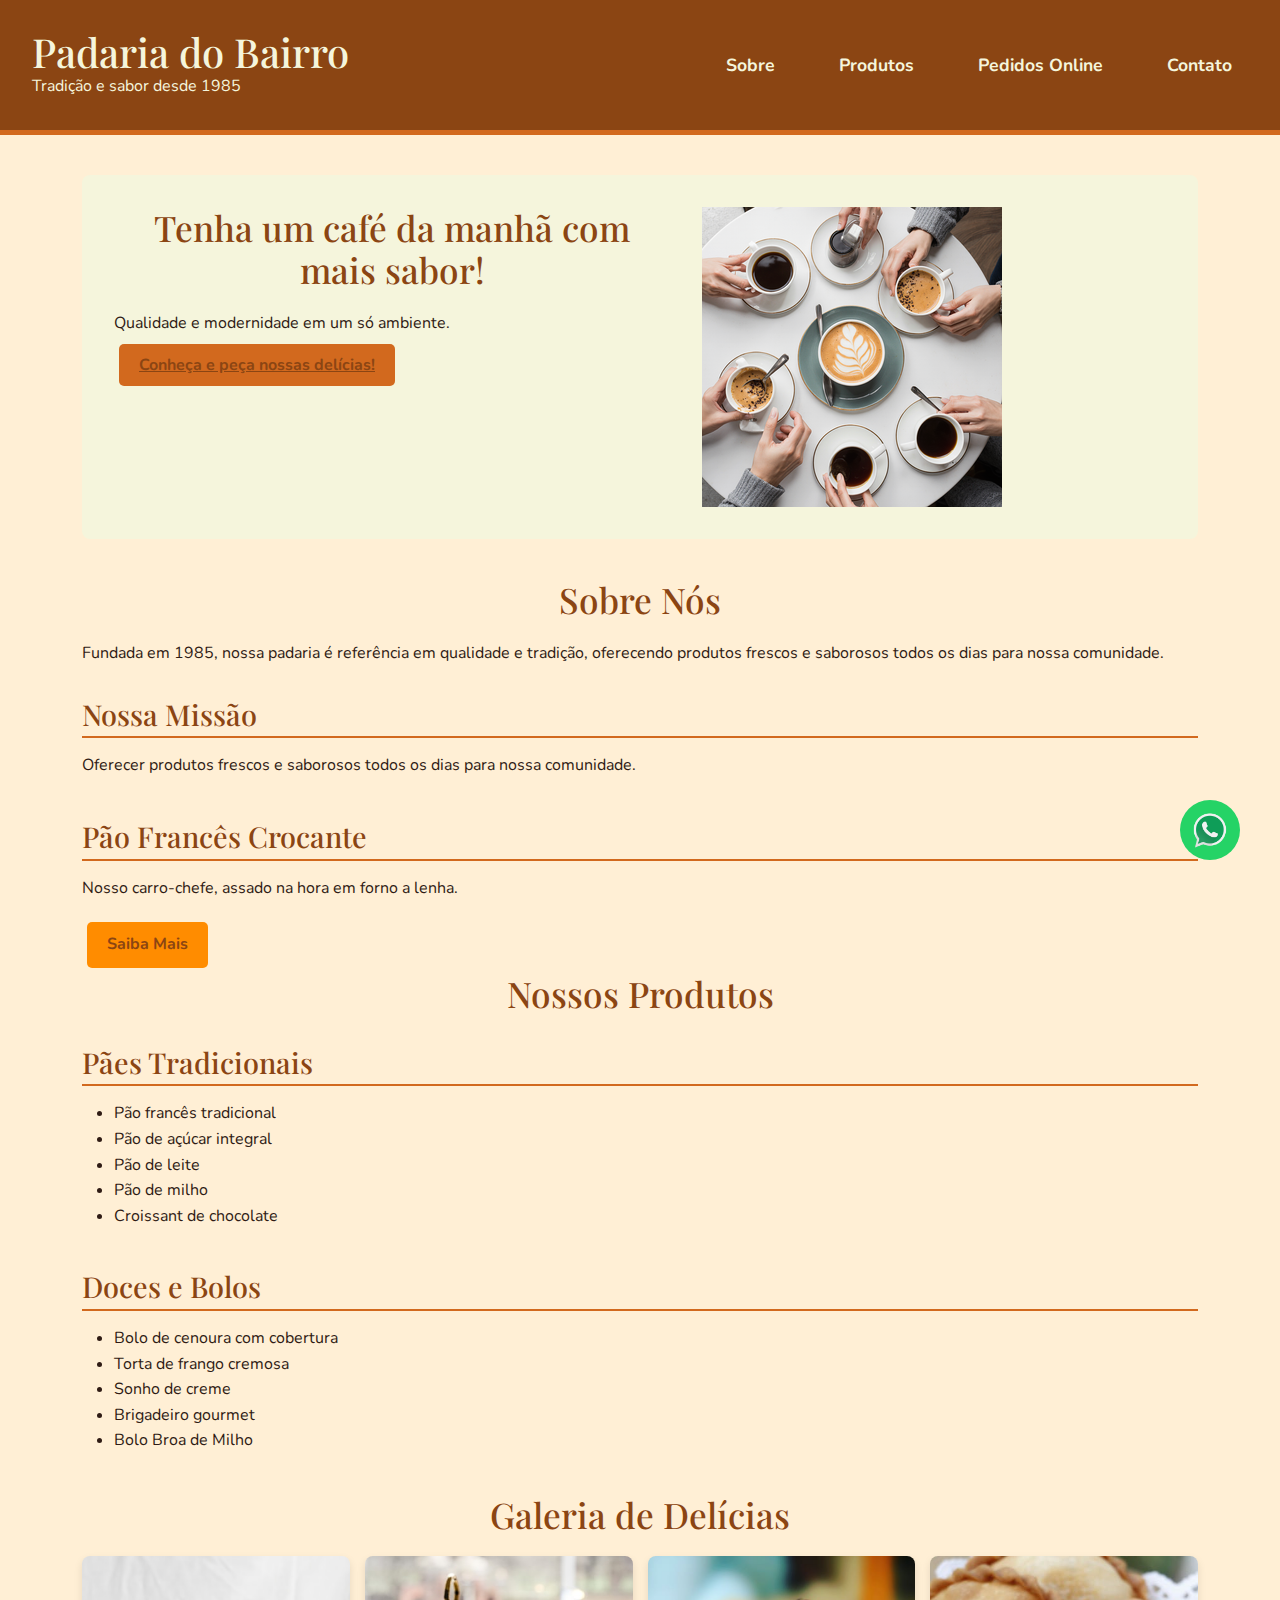
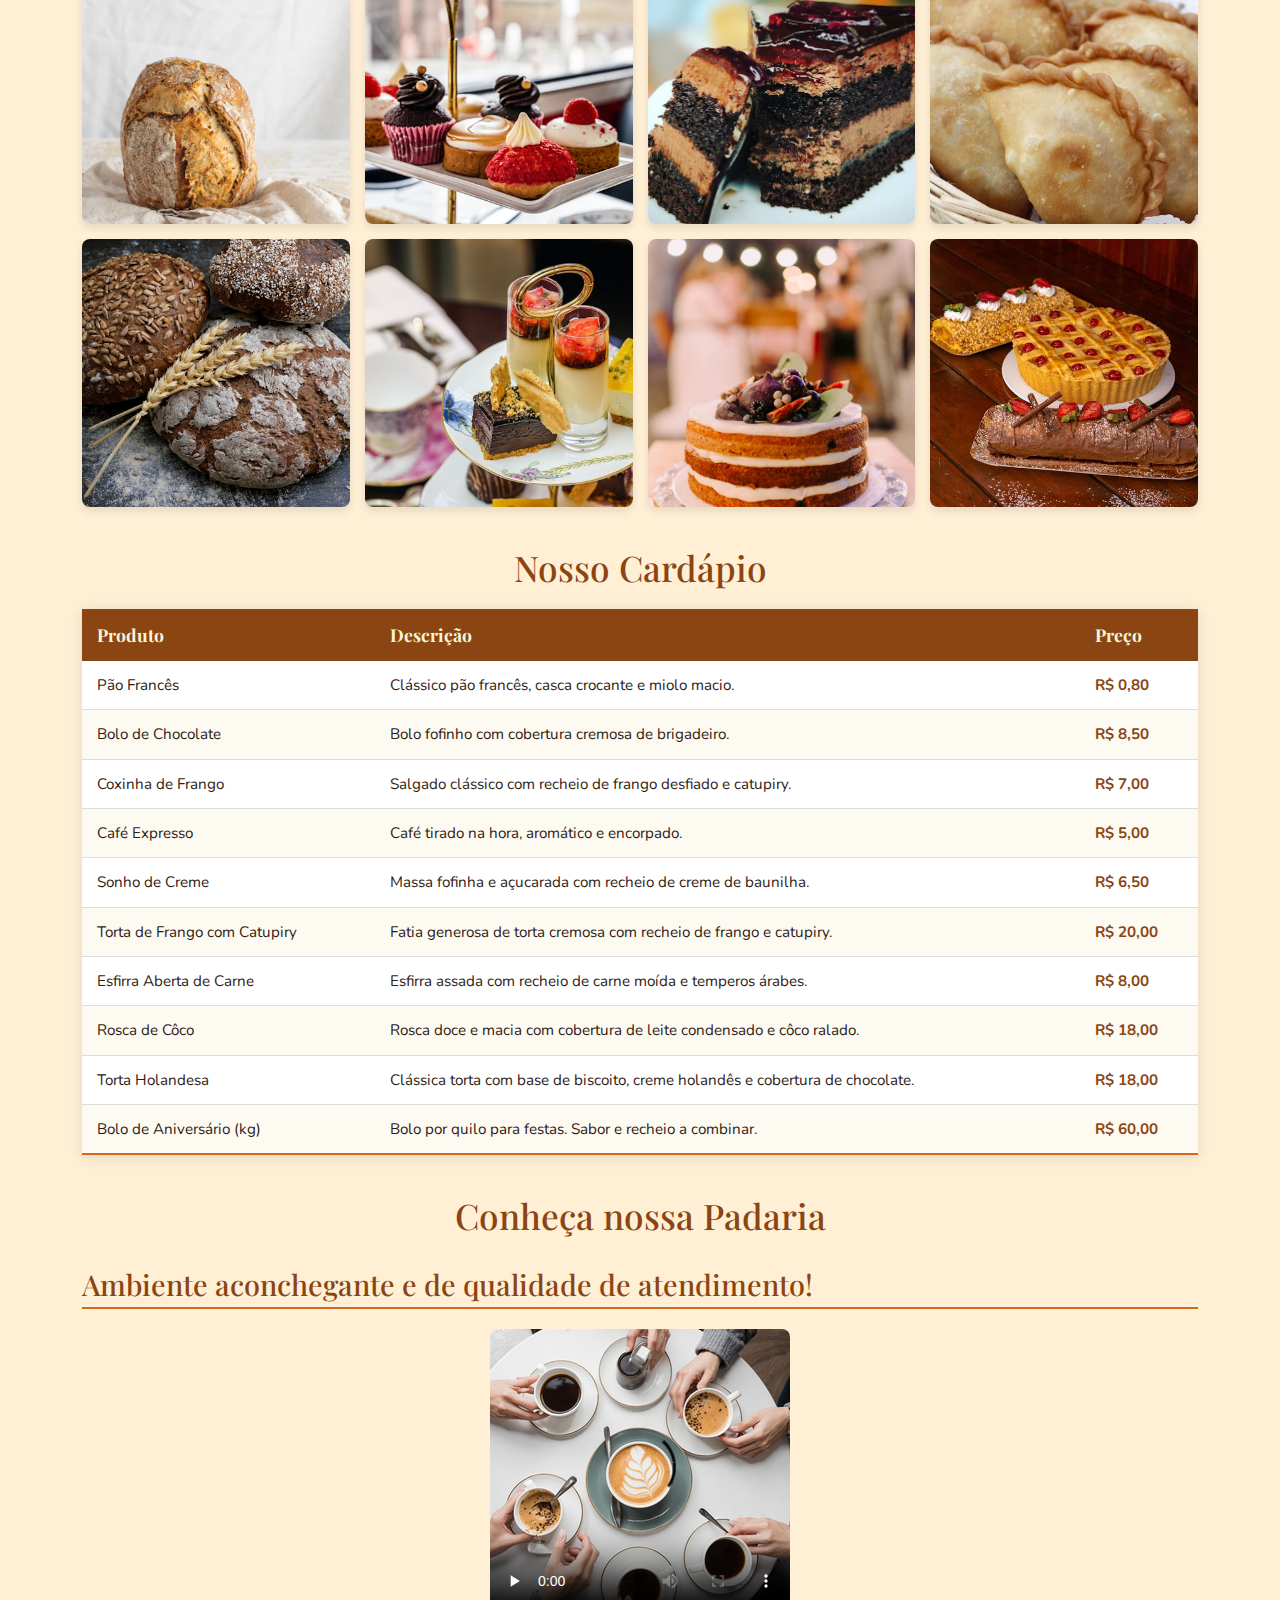
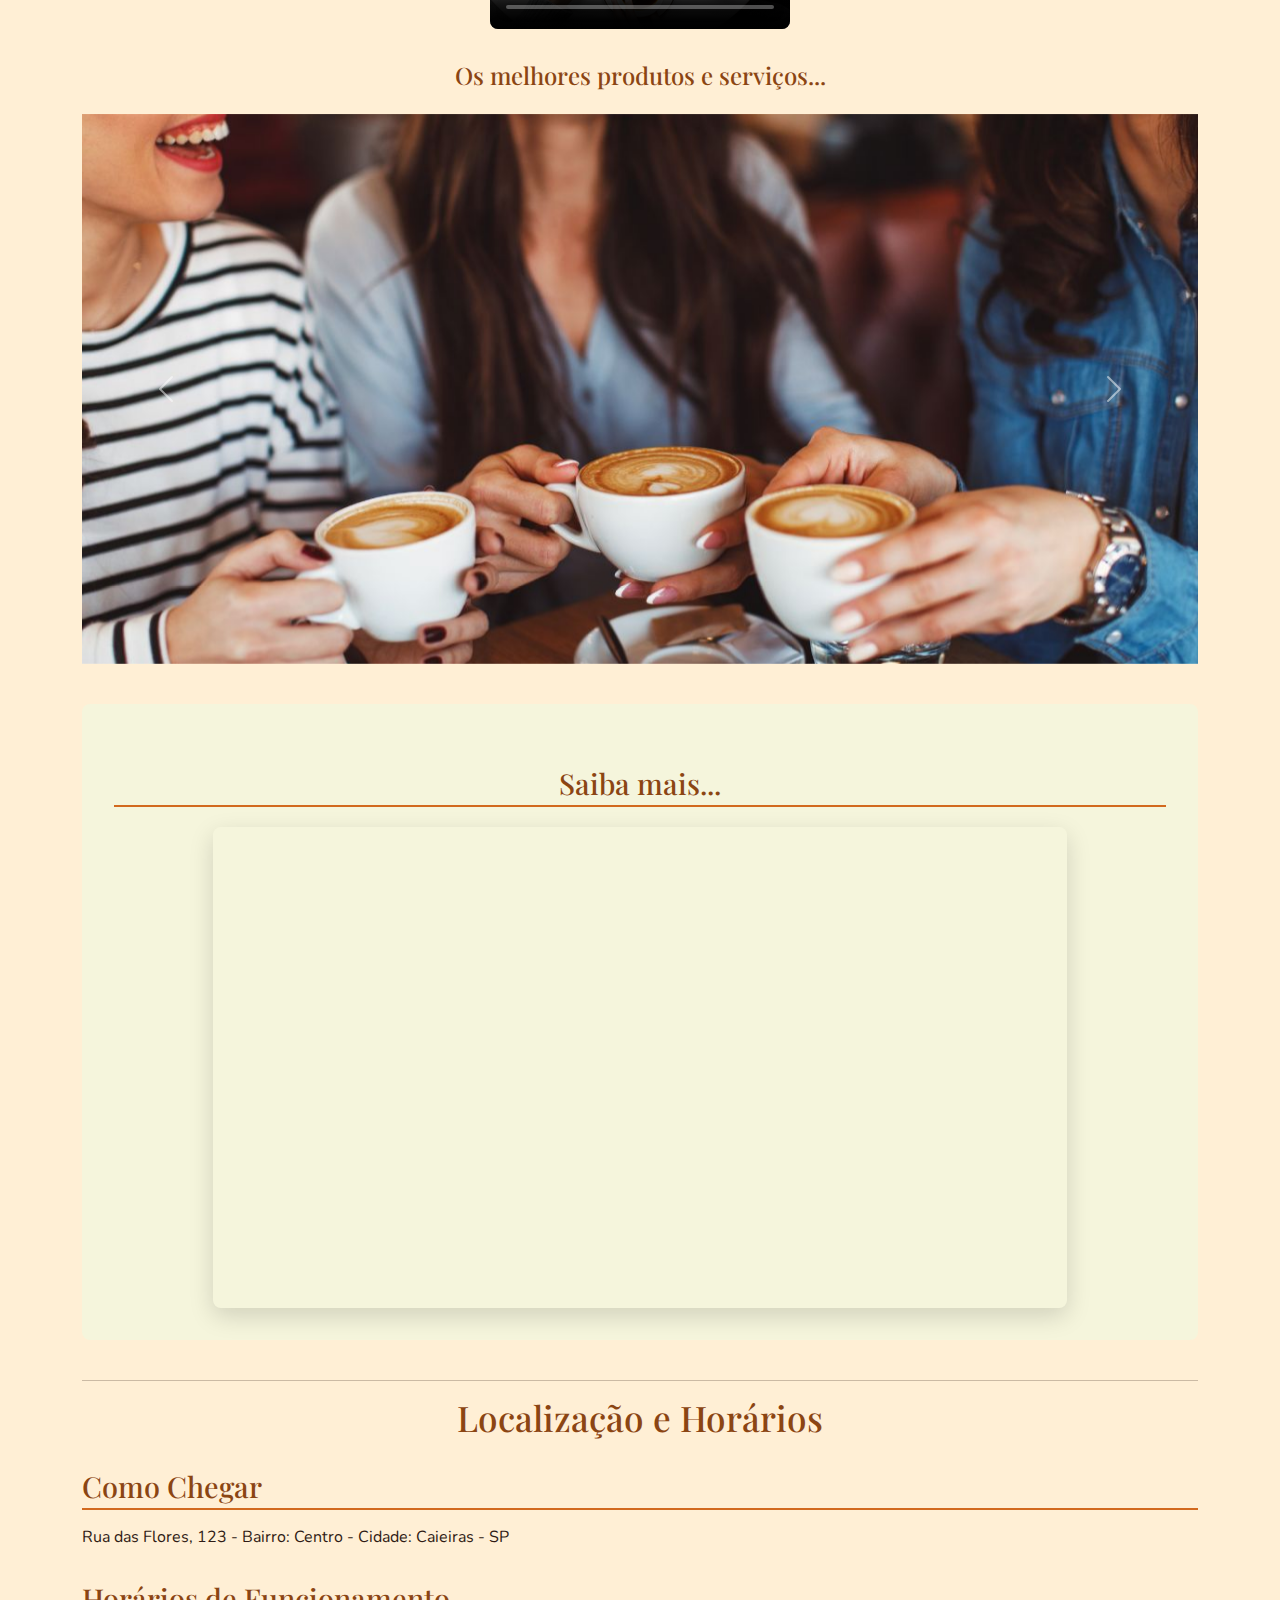
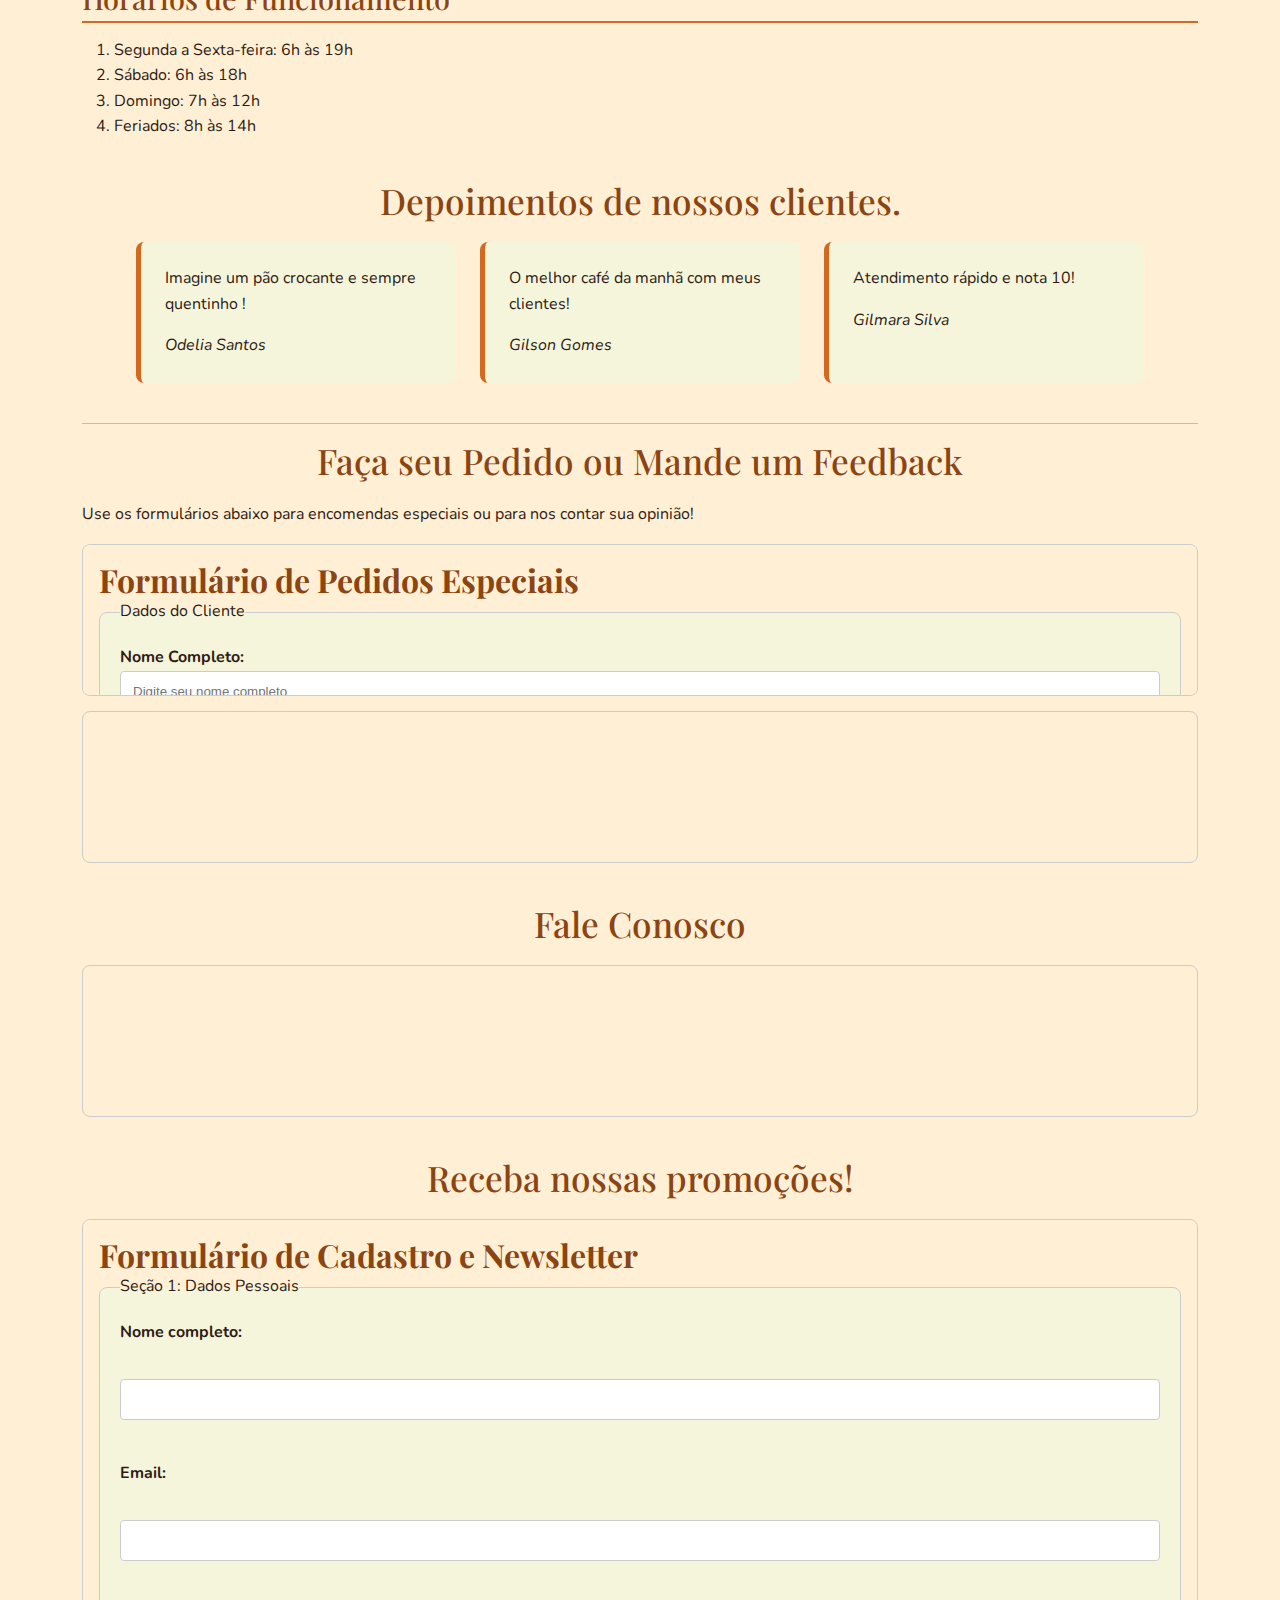
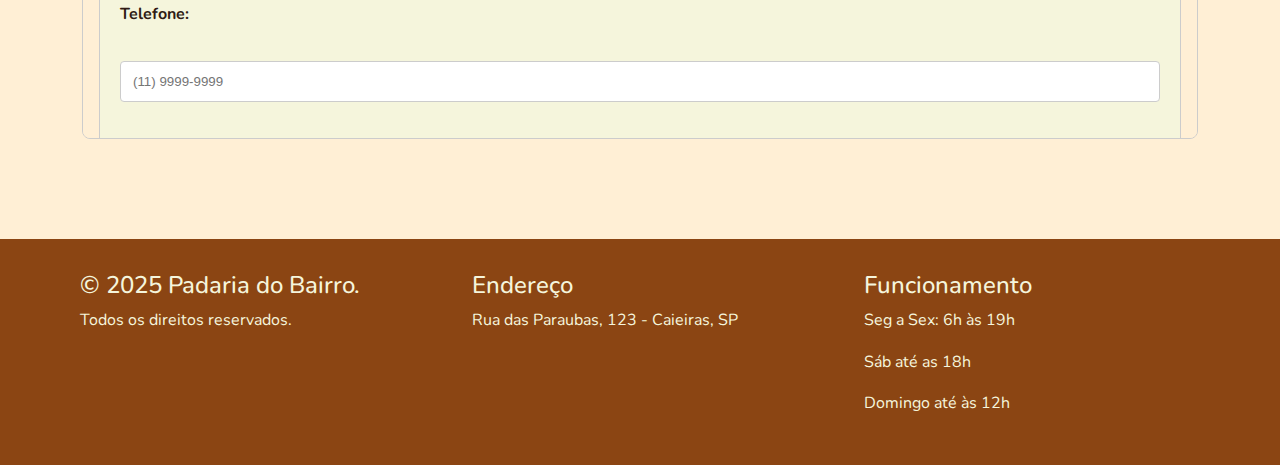
<file: index.html>
<!DOCTYPE html>
<html lang="pt-BR">
<head>
    <meta charset="UTF-8">
    <meta name="viewport" content="width=device-width, initial-scale=1.0">
    <meta name="description" content="Padaria do Bairro - Os melhores pães e doces da região">
    <meta name="keywords" content="padaria, pães, doces, bairro, fresh">
    <title>Padaria do Bairro - Tradição e Sabor</title>
    <link href="https://cdn.jsdelivr.net/npm/bootstrap@5.3.3/dist/css/bootstrap.min.css" rel="stylesheet">
    <link rel="stylesheet" href="css/style.css">
</head>

<body>

<header id="cabecalho-principal">
    <div class="logo-titulo">
        <h1>Padaria do Bairro</h1>
        <p>Tradição e sabor desde 1985</p>
    </div>
    <button id="btn-mobile" aria-label="Abrir Menu" aria-haspopup="true" aria-controls="menu-principal-lista" aria-expanded="false">
        <span id="hamburger"></span>
    </button>
    <nav class="menu-principal">
        <ul id="menu-principal-lista">
            <li><a href="#sobre">Sobre</a></li>
            <li><a href="#galeria">Produtos</a></li>
            <li><a href="pedidosonline.html">Pedidos Online</a></li>
            <li><a href="#contato">Contato</a></li>
        </ul>
    </nav>   
</header>

<main class="container">
    <section class="hero-section">
        <div class="hero-text">
            <h2>Tenha um café da manhã com mais sabor!</h2>
            <p>Qualidade e modernidade em um só ambiente.</p>
            <a href="pedidosonline.html" class="btn-comprar">Conheça e peça nossas delícias!</a>
        </div>
        <div class="hero-image">
            <img src="images/ambiente/2.png" alt="Café e pães na padaria">
        </div>
    </section>

    <section id="sobre">
        <h2>Sobre Nós</h2>
        <p>Fundada em 1985, nossa padaria é referência em qualidade e tradição, oferecendo produtos frescos e saborosos todos os dias para nossa comunidade.</p>
        <h3>Nossa Missão</h3>
        <p>Oferecer produtos frescos e saborosos todos os dias para nossa comunidade.</p>
    </section>
        
    <div class="produto-destaque">
        <h3>Pão Francês Crocante</h3>
        <p>Nosso carro-chefe, assado na hora em forno a lenha.</p>
        <button id="btnInfoPaoFrances" class="btn-info">Saiba Mais</button>
    </div>
    
    <section>
        <div class="produto-panificacao">
        <h2>Nossos Produtos</h2>
        <h3>Pães Tradicionais</h3>
        <ul>
            <li>Pão francês tradicional</li>
            <li>Pão de açúcar integral</li>
            <li>Pão de leite</li>
            <li>Pão de milho</li>
            <li>Croissant de chocolate</li>
        </ul>
    </section>

    <section>
        <h3>Doces e Bolos</h3>
        <div class="produto-confeitaria">
        <ul>
            <li>Bolo de cenoura com cobertura</li>
            <li>Torta de frango cremosa</li>
            <li>Sonho de creme</li>
            <li>Brigadeiro gourmet</li>
            <li>Bolo Broa de Milho</li>
        </ul>
    </section>

    <section id="galeria">
        <h2>Galeria de Delícias</h2>
        <div class="galeria-flex">
            <div class="galeria-item"><img src="images/produtos/pão1.jpg" alt="Pão Australiano" loading="lazy"></div>
            <div class="galeria-item"><img src="images/produtos/petit_four1.jpg" alt="Cupcakes" loading="lazy"></div>
            <div class="galeria-item"><img src="images/produtos/bolo1.jpg" alt="Bolo Floresta Negra" loading="lazy"></div>
            <div class="galeria-item"><img src="images/produtos/salgados1.jpg" alt="Pastelzinho de Belém" loading="lazy"></div>
            <div class="galeria-item"><img src="images/produtos/pão2.jpg" alt="Pão do Padre com sementes" loading="lazy"></div>
            <div class="galeria-item"><img src="images/produtos/petit_four2.jpg" alt="Petit Fours de festa" loading="lazy"></div>
            <div class="galeria-item"><img src="images/produtos/bolo2.jpg" alt="Torta Doce de Frutas Vermelhas" loading="lazy"></div>
            <div class="galeria-item"><img src="images/produtos/salgados2.jpg" alt="Diversas Tortas Salgadas" loading="lazy"></div>
        </div>
    </section>

    <section id="cardapio">
        <h2>Nosso Cardápio</h2>
        <table class="cardapio-tabela">
            <thead>
                <tr>
                    <th>Produto</th>
                    <th>Descrição</th>
                    <th>Preço</th>
                </tr>
            </thead>
            <tbody>
                <tr>
                    <td data-label="Produto">Pão Francês</td>
                    <td data-label="Descrição">Clássico pão francês, casca crocante e miolo macio.</td>
                    <td data-label="Preço">R$ 0,80</td>
                </tr>
                <tr>
                    <td data-label="Produto">Bolo de Chocolate</td>
                    <td data-label="Descrição">Bolo fofinho com cobertura cremosa de brigadeiro.</td>
                    <td data-label="Preço">R$ 8,50</td>
                </tr>
                <tr>
                    <td data-label="Produto">Coxinha de Frango</td>
                    <td data-label="Descrição">Salgado clássico com recheio de frango desfiado e catupiry.</td>
                    <td data-label="Preço">R$ 7,00</td>
                </tr>
                <tr>
                    <td data-label="Produto">Café Expresso</td>
                    <td data-label="Descrição">Café tirado na hora, aromático e encorpado.</td>
                    <td data-label="Preço">R$ 5,00</td>
                </tr>
                <tr>
                    <td data-label="Produto">Sonho de Creme</td>
                    <td data-label="Descrição">Massa fofinha e açucarada com recheio de creme de baunilha.</td>
                    <td data-label="Preço">R$ 6,50</td>
                </tr>
                <tr>
                    <td data-label="Produto">Torta de Frango com Catupiry</td>
                    <td data-label="Descrição">Fatia generosa de torta cremosa com recheio de frango e catupiry.</td>
                    <td data-label="Preço">R$ 20,00</td>
                </tr>
                <tr>
                    <td data-label="Produto">Esfirra Aberta de Carne</td>
                    <td data-label="Descrição">Esfirra assada com recheio de carne moída e temperos árabes.</td>
                    <td data-label="Preço">R$ 8,00</td>
                </tr>
                <tr>
                    <td data-label="Produto">Rosca de Côco</td>
                    <td data-label="Descrição">Rosca doce e macia com cobertura de leite condensado e côco ralado.</td>
                    <td data-label="Preço">R$ 18,00</td>
                </tr>
                <tr>
                    <td data-label="Produto">Torta Holandesa</td>
                    <td data-label="Descrição">Clássica torta com base de biscoito, creme holandês e cobertura de chocolate.</td>
                    <td data-label="Preço">R$ 18,00</td>
                </tr>
                <tr>
                    <td data-label="Produto">Bolo de Aniversário (kg)</td>
                    <td data-label="Descrição">Bolo por quilo para festas. Sabor e recheio a combinar.</td>
                    <td data-label="Preço">R$ 60,00</td>
                </tr>
            </tbody>
        </table>
    </section>
    <section>
        <h2>Conheça nossa Padaria</h2>
        <h3>Ambiente aconchegante e de qualidade de atendimento!</h3>
        <video controls poster="images/ambiente/2.png" preload="none" style="max-width: 100%; border-radius: 8px;">
            <source src="videos/padaria.mp4" type="video/mp4">
            Seu navegador não suporta o formato de vídeo.
        </video>
    
        <h4 style="margin-top: 2rem;">Os melhores produtos e serviços...</h4>
        <div id="carrosselAmbiente" class="carousel slide carousel-fade" data-bs-ride="carousel">
            <div class="carousel-inner">
                <div class="carousel-item active"><img src="images/ambiente/1.jpg" class="d-block w-100" alt="Mesas acolhedoras" loading="lazy"></div>
                <div class="carousel-item"><img src="images/ambiente/2.jpg" class="d-block w-100" alt="O melhor Café" loading="lazy"></div>
                <div class="carousel-item"><img src="images/ambiente/3.jpg" class="d-block w-100" alt="Happy Hour no café" loading="lazy"></div>
                <div class="carousel-item"><img src="images/ambiente/4.jpg" class="d-block w-100" alt="O melhor Café" loading="lazy"></div>
                <div class="carousel-item"><img src="images/ambiente/5.jpg" class="d-block w-100" alt="O melhor Café" loading="lazy"></div>
                <div class="carousel-item"><img src="images/ambiente/6.jpg" class="d-block w-100" alt="O melhor Café" loading="lazy"></div>
                <div class="carousel-item"><img src="images/ambiente/7.jpg" class="d-block w-100" alt="O melhor Café" loading="lazy"></div>
            </div>
            <button class="carousel-control-prev" type="button" data-bs-target="#carrosselAmbiente" data-bs-slide="prev"><span class="carousel-control-prev-icon" aria-hidden="true"></span><span class="visually-hidden">Previous</span></button>
            <button class="carousel-control-next" type="button" data-bs-target="#carrosselAmbiente" data-bs-slide="next"><span class="carousel-control-next-icon" aria-hidden="true"></span><span class="visually-hidden">Next</span></button>
        </div>
    </section>
<section id="saiba-mais-video">
    <h3>Saiba mais...</h3>
    
    <div class="video-embed-container">
        <iframe 
            width="640" 
            height="480" 
            src="https://www.youtube.com/embed/BVY_yumzGYI" 
            title="Bakery | Squarespace" 
            frameborder="0" 
            allow="accelerometer; autoplay; clipboard-write; encrypted-media; gyroscope; picture-in-picture; web-share" 
            referrerpolicy="strict-origin-when-cross-origin" 
            allowfullscreen>
        </iframe>
    </div>
</section>

    <hr class="separador">

    <section id="localizacao">
        <h2>Localização e Horários</h2>
        <h3>Como Chegar</h3>
        <p>Rua das Flores, 123 - Bairro: Centro - Cidade: Caieiras - SP</p>

        <h3>Horários de Funcionamento</h3>
        <ol>
            <li>Segunda a Sexta-feira: 6h às 19h</li>
            <li>Sábado: 6h às 18h</li>
            <li>Domingo: 7h às 12h</li>
            <li>Feriados: 8h às 14h</li>
        </ol>
    </section>

    <section class="depoimentos-section">
        <h2>Depoimentos de nossos clientes.</h2>
        <div class="depoimentos-container">
            <div class="depoimentos-card">
                <p>Imagine um pão crocante e sempre quentinho !</p>
                <cite>Odelia Santos</cite>
            </div>
            <div class="depoimentos-card">
                <p>O melhor café da manhã com meus clientes!</p>
                <cite>Gilson Gomes</cite>
            </div>
           <div class="depoimentos-card">
                <p>Atendimento rápido e nota 10! </p>
                <cite>Gilmara Silva</cite>
            </div> 
        </div>
    </section>    

  <hr class="separador">

   <section id="secao-pedidos">
        <h2>Faça seu Pedido ou Mande um Feedback</h2>
        <p>Use os formulários abaixo para encomendas especiais ou para nos contar sua opinião!</p>
        <iframe src="pedidos.html" width="100%" height="500px" style="border:1px solid #ccc; border-radius: 8px; margin-top: 15px;" loading="lazy" title="Formulário de Pedidos"></iframe>
        <iframe src="feedback.html" width="100%" height="500px" style="border:1px solid #ccc; border-radius: 8px; margin-top: 15px;" loading="lazy" title="Formulário de Feedback"></iframe>
    </section>


    <section id="contato">
        <h2>Fale Conosco</h2>
        <iframe src="contato.html" width="100%" height="600px" style="border:1px solid #ccc; border-radius: 8px; margin-top: 15px;" loading="lazy" title="Formulário de Contato"></iframe>
    </section>

    <section id="newsletter-section">
        <h2>Receba nossas promoções!</h2>
        <iframe src="cadastro.html" width="100%" height="400px" style="border: 1px solid #ccc;"></iframe>
    </section>
</main> 

<footer>
     <div class="footer-container">
        <div class="footer-coluna">
            <h4>© 2025 Padaria do Bairro.</h4>
            <p>Todos os direitos reservados.</p>
        </div>
        <div class="footer-coluna">
            <h4>Endereço</h4>
            <p>Rua das Paraubas, 123 - Caieiras, SP</p>
        </div>
        <div class="footer-coluna">
            <h4>Funcionamento</h4>
            <p>Seg a Sex: 6h às 19h</p> 
            <p>Sáb até as 18h</p>
            <p>Domingo até às 12h</p>
        </div>
    </div>
</footer>

<button id="btnVoltarTopo" title="Voltar ao topo">↑</button>

<a href="https://wa.me/5511999999999?text=Olá!%20Gostaria%20de%20mais%20informações." class="whatsapp-flutuante" target="_blank">
    <img src="images/icons/whatsapp.png" alt="Fale Conosco pelo WhatsApp">
</a>

<div id="modalProduto" class="modal">
    <div class="modal-conteudo">
        <span class="modal-fechar" id="fecharModalProduto">×</span>
        <h2>Pão Francês Crocante</h2>
        <img src="images/produtos/pao-frances.png" alt="Pão Francês" style="width:100px; display: block; margin: 10px auto;">
        <p>Nosso pão francês é um verdadeiro clássico, com casca crocante e miolo macio. Perfeito para qualquer hora do dia.</p>
    </div>
</div>

<div id="modalGaleria" class="modal">
    <span class="modal-fechar" id="fecharModalGaleria">×</span>
    <img class="modal-conteudo-imagem" id="imagemModal" alt="Imagem da galeria ampliada">
</div>

<script src="https://cdn.jsdelivr.net/npm/bootstrap@5.3.3/dist/js/bootstrap.bundle.min.js"></script>
<script src="js/scripts.js"></script>

</body>
</html>
</file>
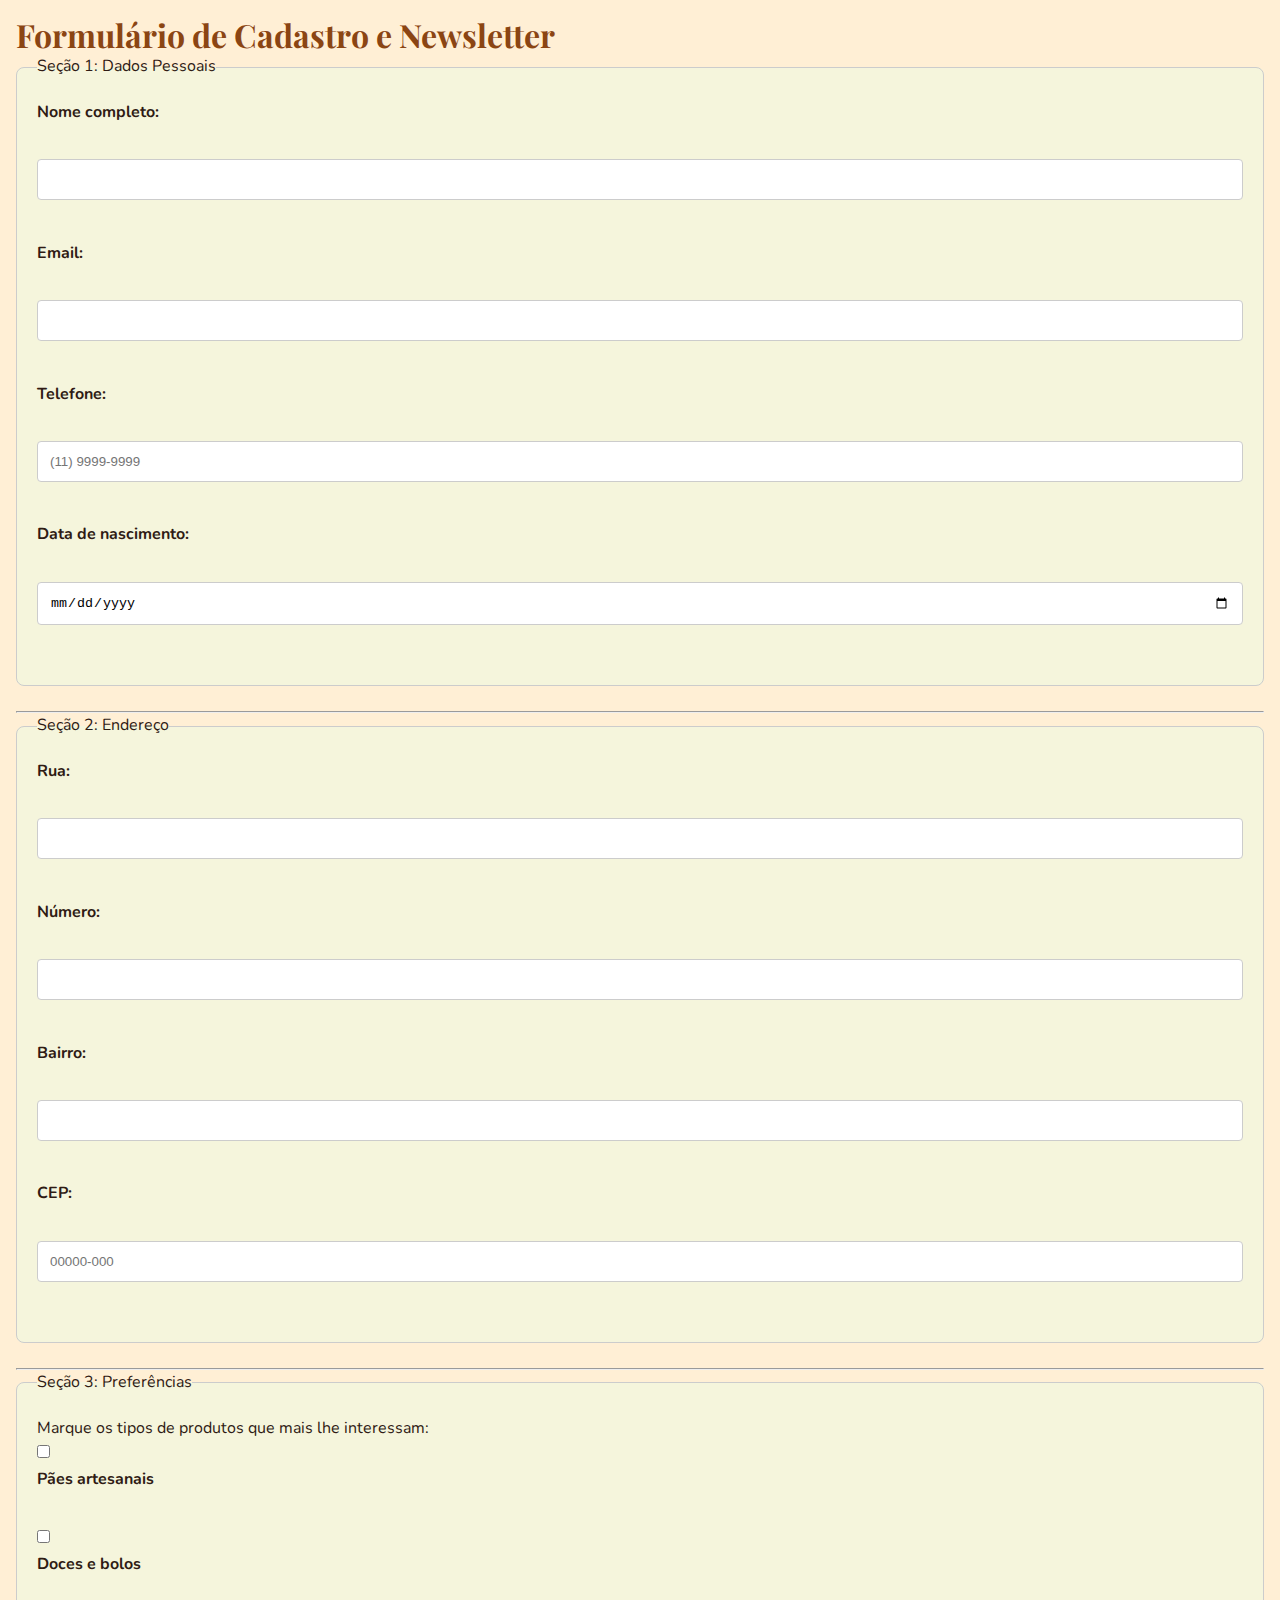
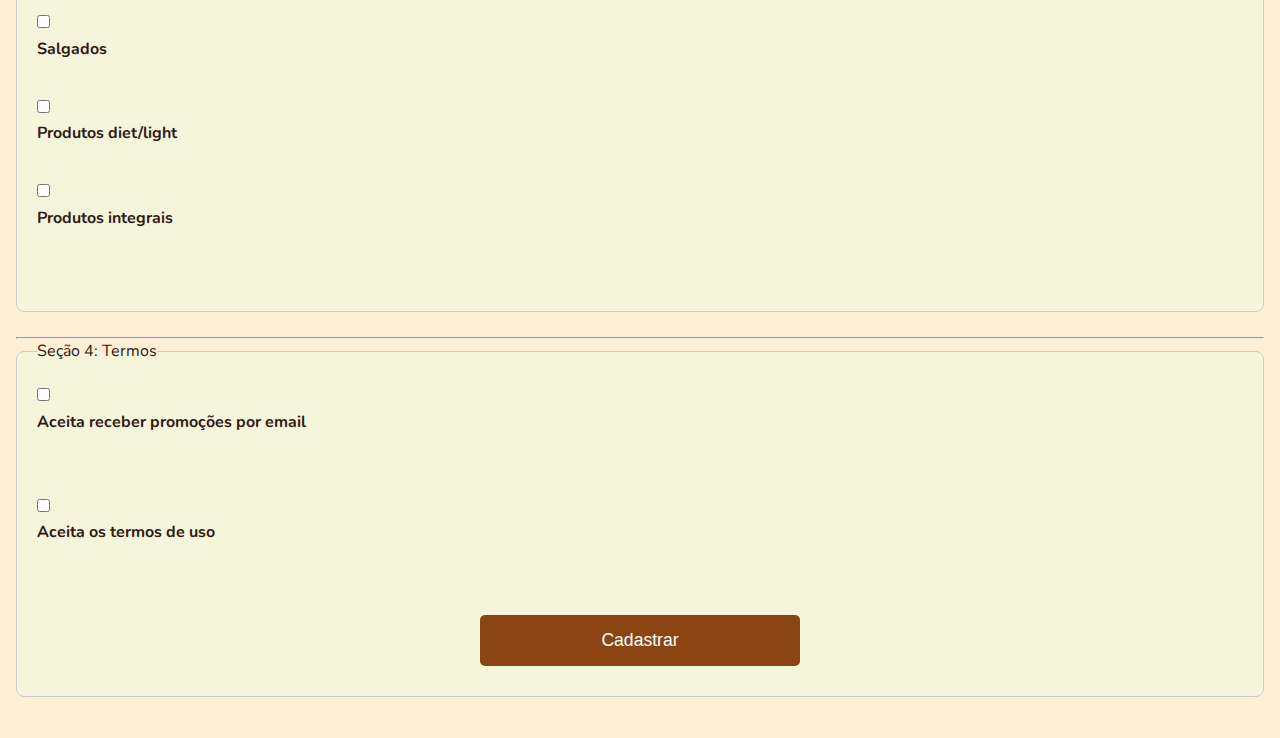
<file: cadastro.html>
<!DOCTYPE html>
<html lang="pt-BR">
<head>
    <meta charset="UTF-8">
    <meta name="viewport" content="width=device-width, initial-scale=1.0">
    <title>Formulário de Cadastro</title>
    <link rel="stylesheet" href="css/style.css">
</head>
<body style="padding: 1rem;">

    <h1>Formulário de Cadastro e Newsletter</h1>

 <form action="#" method="post">
<!-- Seção 1 - Dados Pessoais -->
        <fieldset>
        <legend>Seção 1: Dados Pessoais</legend>

        <label for="nome">Nome completo:</label><br>
        <input type="text" name="nome" required>
        <br><br>

        <label for="email">Email:</label><br>
        <input type="email" name="email" required>
        <br><br>

        <label for="telefone">Telefone:</label><br>
        <input type="tel" name="telefone" placeholder="(11) 9999-9999" pattern="^?\d2?[\s-]?\d{4,5}-?\d{4}$" required>
        <br><br>

        <label for="nascimento">Data de nascimento:</label><br>
        <input type="date" name="nascimento">
        <br><br>
</fieldset>
        <hr>
        
 <!-- Seção 2 - Endereço -->
<fieldset>
        <legend>Seção 2: Endereço</legend>

        <label for="rua">Rua:</label><br>
        <input type="text" name="rua" required>
        <br><br>

        <label for="numero">Número:</label><br>
        <input type="number" name="numero" required>
        <br><br>

        <label for="bairro">Bairro:</label><br>
        <input type="text" name="bairro" required>
        <br><br>

        <label for="cep">CEP:</label><br>
        <input type="text" name="cep" required pattern="[0-9]{5}-[0-9]{3}" placeholder="00000-000">

        <br><br>
</fieldset>
        <hr>
        
 <!-- Seção 3 - Preferências -->
<fieldset>
        <legend>Seção 3: Preferências</legend>
        <p>Marque os tipos de produtos que mais lhe interessam:</p>
        <input type="checkbox"  name="preferencias[]" value="paes_artesanais">
        <label>Pães artesanais</label><br>

        <input type="checkbox" name="preferencias[]" value="doces_bolos">
        <label>Doces e bolos</label><br>

        <input type="checkbox" name="preferencias[]" value="salgados">
        <label>Salgados</label><br>

        <input type="checkbox" name="preferencias[]" value="diet_light">
        <label>Produtos diet/light</label><br>

        <input type="checkbox" name="preferencias[]" value="integrais">
        <label>Produtos integrais</label><br>
        <br>
 </fieldset>
        <hr>

<!-- Seção 4 - Termos -->
        <fieldset>
        <legend>Seção 4: Termos</legend>
        
        <input type="checkbox" name="promocoes" value="sim" required>
        <label>Aceita receber promoções por email</label>
        <br><br>

        <input type="checkbox" name="termos" value="sim" required>
        <label>Aceita os termos de uso</label>
        <br><br>

        <button type="submit">Cadastrar</button>
</fieldset>
    </form>

</body>
</html>
</file>
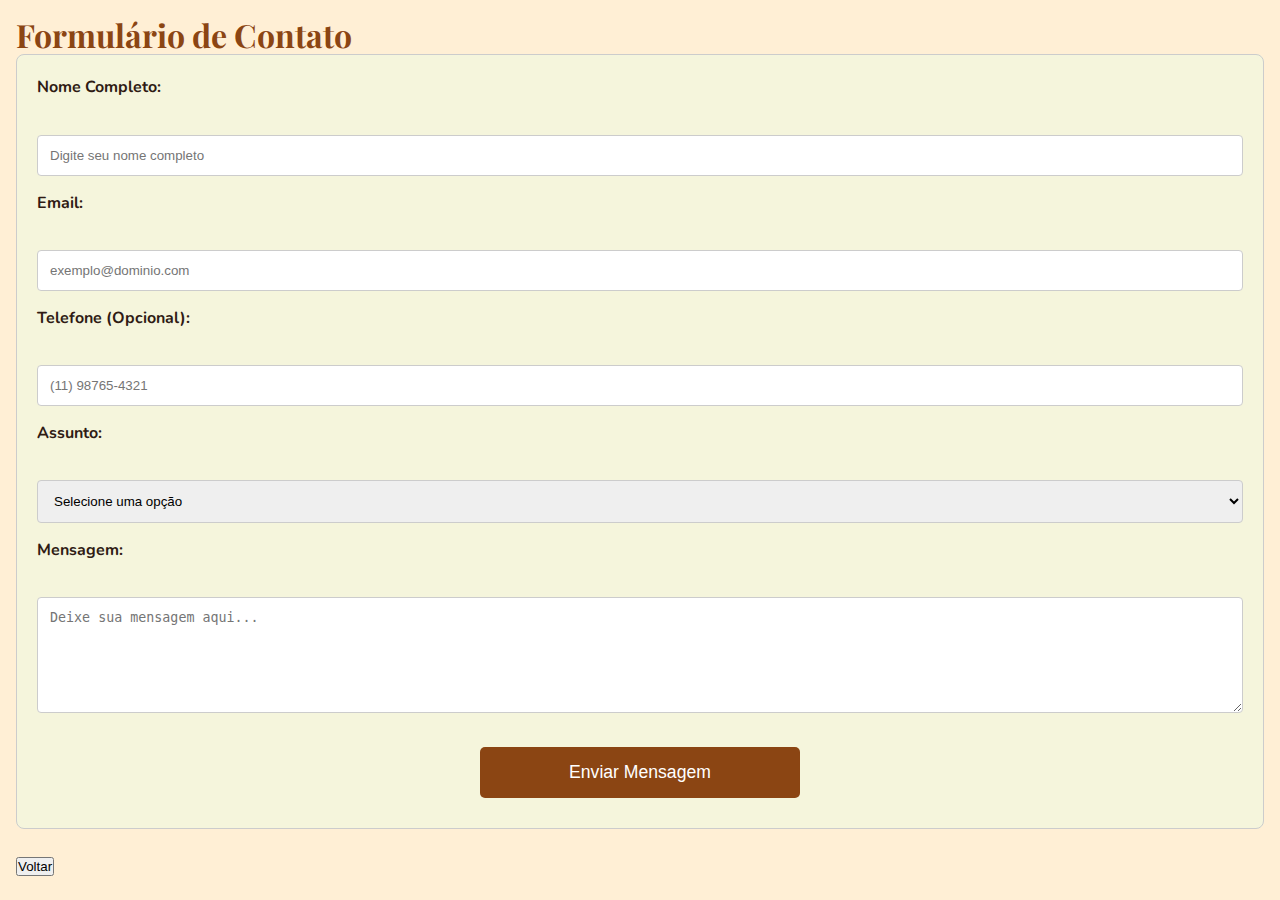
<file: contato.html>
<!DOCTYPE html>
<html lang="pt-BR">
<head>
    <meta charset="UTF-8">
    <meta name="viewport" content="width=device-width, initial-scale=1.0">
    <title>Formulário de Contato</title>
     <link rel="stylesheet" href="css/style.css">
</head>
<body style="padding: 1rem;">

    <h1>Formulário de Contato</h1>
    <form action="#" method="post">
        <fieldset>
            <label for="nome"> Nome Completo:</label><br>
            <input type="text" id="nome" name="nome" placeholder="Digite seu nome completo" required><br>
            <label for="email"> Email:</label><br>
            <input type="email" id="email" name="email" placeholder="exemplo@dominio.com" required><br>
            <label for="telefone"> Telefone (Opcional):</label><br>
            <input type="tel" id="telefone" name="telefone" placeholder="(11) 98765-4321"><br>
            <label for="assunto"> Assunto:</label><br>
            <select id="assunto" name="assunto" required>
                <option value="" disabled selected>Selecione uma opção</option>
                <option value="informacoes"> Informações gerais</option>
                <option value="reclamacao"> Reclamação</option>
                <option value="sugestao"> Sugestão</option>
                <option value="elogio"> Elogio</option>
                <option value="pedido"> Pedido especial</option>
                <option value="outros"> Outros</option>
            </select><br>
            <label for="mensagem"> Mensagem:</label><br>
            <textarea id="mensagem" name="mensagem" placeholder="Deixe sua mensagem aqui..." required minlength="10" rows="6" cols="40"></textarea><br>
            <button type="submit">Enviar Mensagem</button>
        </fieldset>
    </form>

    <button id="btn-voltar">Voltar</button>

    <script src="js/scripts.js"></script>
</body>
</html>
</file>
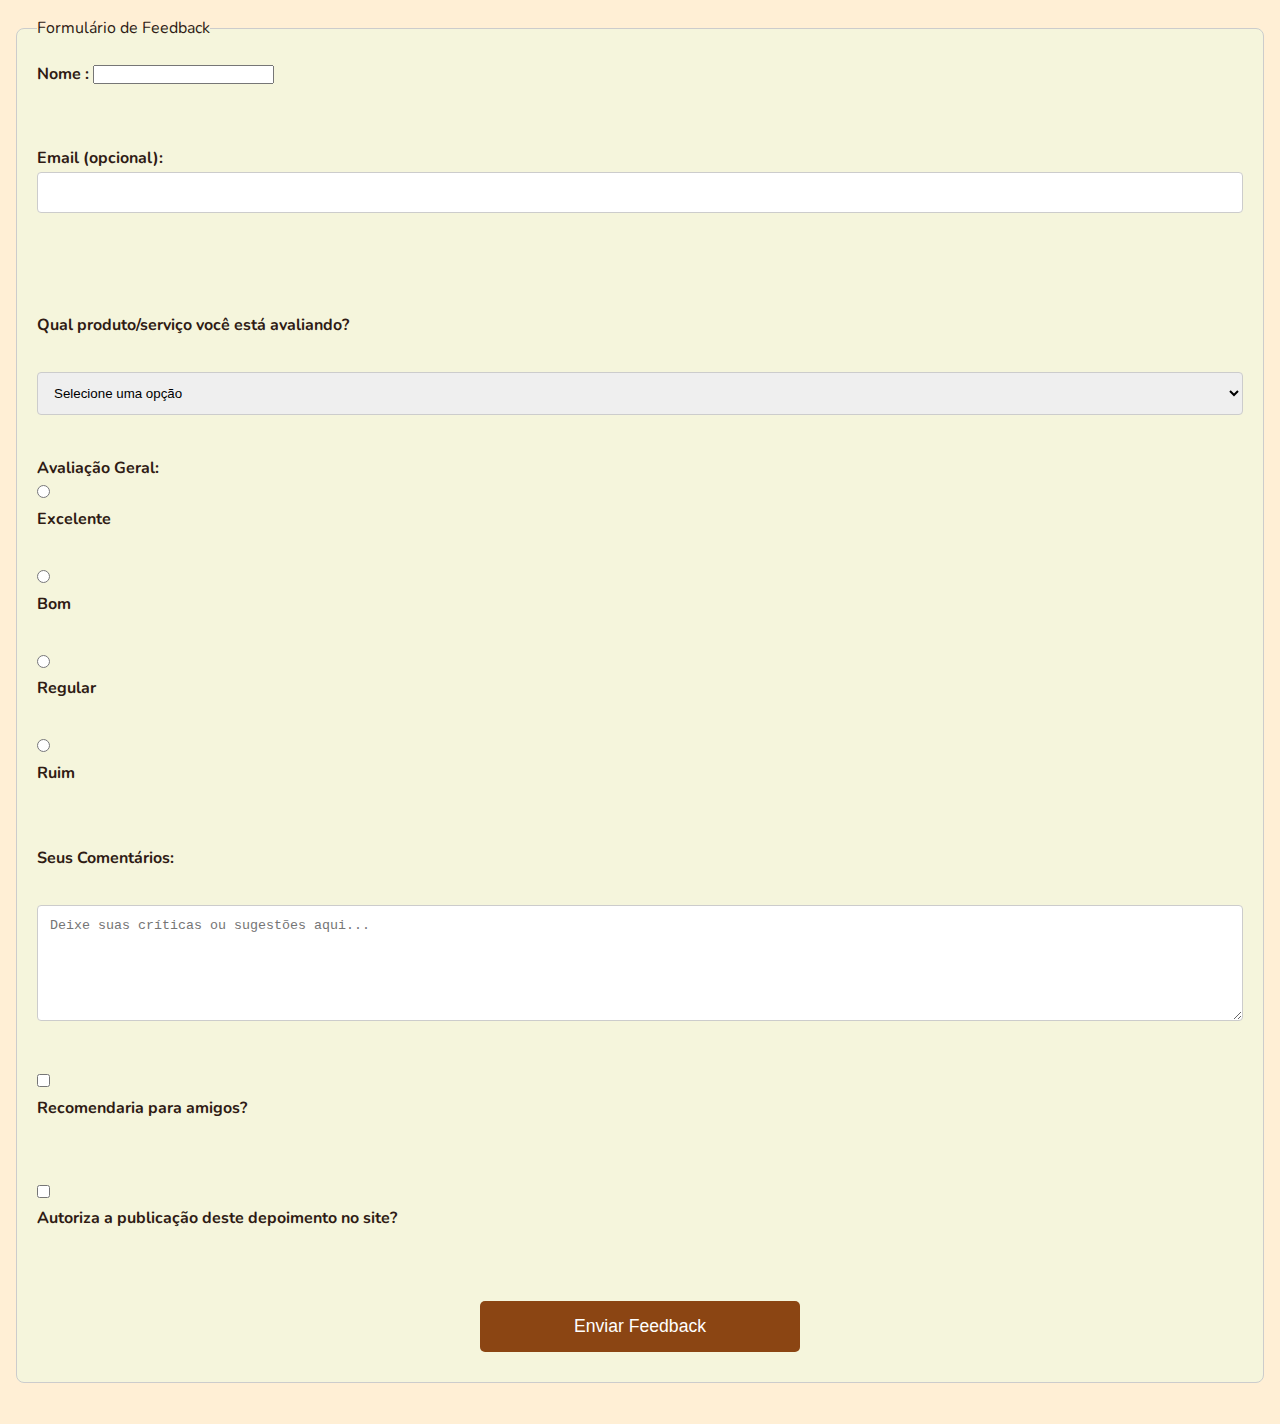
<file: feedback.html>
<!DOCTYPE html>
<html lang="pt-BR">
<head>
    <meta charset="UTF-8">
    <meta name="viewport" content="width=device-width, initial-scale=1.0">
    <title>Formulário de Feedback</title>
    <link rel="stylesheet" href="css/style.css">
</head>
<body style="padding: 1rem;">
    
<fieldset>
    <legend>Formulário de Feedback</legend>

    <form action="#" method="post">
    
        <label for="nome">Nome :   <input name="nome"></label><br>
    <br>    
       <label for="email">Email (opcional):<input type="email" id="email" name="email"></label><br>
    <br><br>

        <label for"produto_servico>Qual produto/serviço você está avaliando?</label><br>
        <select name="produto_servico" required>
            <option disabled selected>Selecione uma opção</option>
            <option>Pães tradicionais</option>
            <option>Doces e bolos</option>
            <option>Salgados</option>
            <option>Atendimento</option>
            <option>Ambiente</option>
            <option>Preços</option>
        </select>
        <br><br>

        <p><strong>Avaliação Geral:</strong></p>
        <input type="radio" id="excelente" name="avaliacao" value="excelente" required>
        <label for="excelente">Excelente</label><br>
        
        <input type="radio" id="bom" name="avaliacao" value="bom">
        <label for="bom">Bom</label><br>
        
        <input type="radio" id="regular" name="avaliacao" value="regular">
        <label for="regular">Regular</label><br>
        
        <input type="radio" id="ruim" name="avaliacao" value="ruim">
        <label for="ruim">Ruim</label><br>
        <br>

        <label for="comentarios">Seus Comentários:</label><br>
        <textarea id="comentarios" name="comentarios" rows="6" cols="50" placeholder="Deixe suas críticas ou sugestões aqui..."></textarea>
        <br><br>

        <input type="checkbox" id="recomendaria" name="recomendaria" value="sim">
        <label for="recomendaria">Recomendaria para amigos?</label>
        <br><br>

        <input type="checkbox" id="autoriza" name="autoriza" value="sim">
        <label for="autoriza">Autoriza a publicação deste depoimento no site?</label>
        <br><br>

        <button type="submit">Enviar Feedback</button>
</fieldset>
    </form>

</body>
</html>
</file>
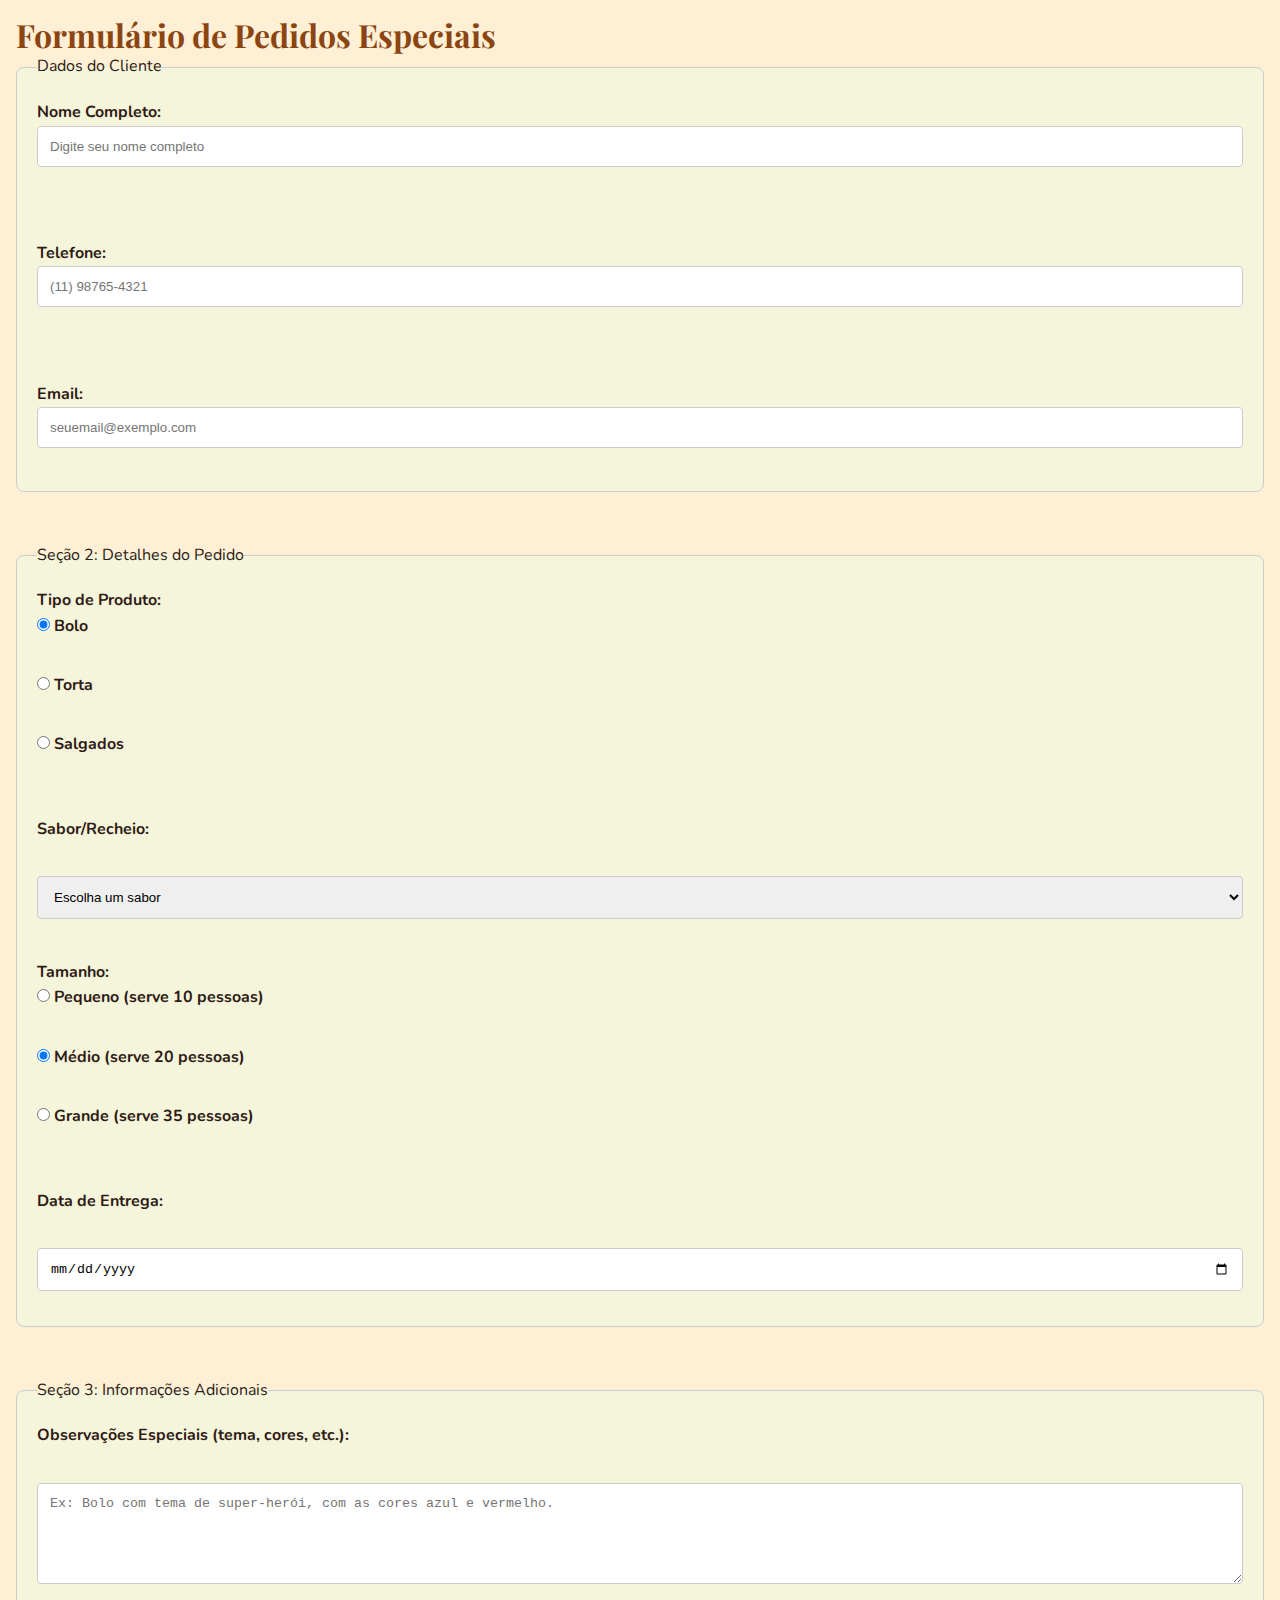
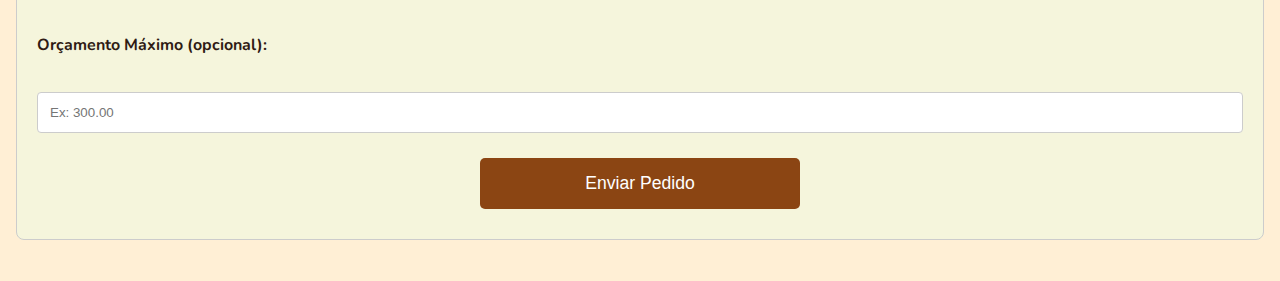
<file: pedidos.html>
<!DOCTYPE html>
<html lang="pt-BR">
<head>
    <meta charset="UTF-8">
    <meta name="viewport" content="width=device-width, initial-scale=1.0">
    <title>Formulário de Pedidos Especiais</title>
    <link rel="stylesheet" href="css/style.css">
</head>
<body style="padding: 1rem;">

    <h1>Formulário de Pedidos Especiais</h1>
    
    <form action="#" method="post">

      <!-- Seção 1: Dados do Cliente -->
      <!--  -->
             <fieldset>
            <legend>Dados do Cliente</legend>
            
            <label for="nome"> Nome Completo:<br>
            <input type="text" id="nome" name="nome" placeholder="Digite seu nome completo" required>
           </label> <br><br>

            <label for="telefone"> Telefone:<br>
            <input type="tel" id="telefone" name="telefone" placeholder="(11) 98765-4321" pattern="\([0-9]{2}\) [0-9]{4,5}-[0-9]{4}" required>
            </label><br><br>

            <label for="email"> Email:<br>
            <input type="email" id="email" name="email" placeholder="seuemail@exemplo.com" required>
            </label>
            </fieldset>
        <br>

            <fieldset>
            <legend> Seção 2: Detalhes do Pedido</legend>

            <p><strong>Tipo de Produto:</strong></p>
            <label><input type="radio" name="tipo_produto" value="bolo" checked> Bolo</label><br>
            <label><input type="radio" name="tipo_produto" value="torta"> Torta</label><br>
            <label><input type="radio" name="tipo_produto" value="salgados"> Salgados</label><br>
            <br>

            <label for="sabor">Sabor/Recheio:</label><br>
            <select id="sabor" name="sabor" required>
                <option value="" disabled selected>Escolha um sabor</option>
                <option value="chocolate"> Chocolate</option>
                <option value="morango"> Morango</option>
                <option value="baunilha"> Baunilha</option>
                <option value="doce_de_leite"> Doce de Leite</option>
                <option value="ninho_nutella"> Ninho com Nutella</option>
            </select>

            <br><br>

            <p><strong>Tamanho:</strong></p>
            <label><input type="radio" name="tamanho" value="pequeno"> Pequeno (serve 10 pessoas)</label><br>
            <label><input type="radio" name="tamanho" value="medio" checked> Médio (serve 20 pessoas)</label><br>
            <label><input type="radio" name="tamanho" value="grande"> Grande (serve 35 pessoas)</label><br>
            <br>

            <label for="data_entrega">Data de Entrega:</label><br>
            <input type="date" id="data_entrega" name="data_entrega" required>

            </fieldset>
        <br>

    <fieldset>
            <legend> Seção 3: Informações Adicionais</legend>

            <label for="observacoes">Observações Especiais (tema, cores, etc.):</label><br>
            <textarea id="observacoes" name="observacoes" rows="5" cols="40" placeholder="Ex: Bolo com tema de super-herói, com as cores azul e vermelho."></textarea>
            <br><br>

            <label for="orcamento">Orçamento Máximo (opcional):</label><br>
            <input type="number" id="orcamento" name="orcamento" min="0" step="0.01" placeholder="Ex: 300.00">

        
        <br>

        <button type="submit">Enviar Pedido</button>
    </fieldset>    
    </form>

</body>
</html>
</file>
<file: css/style.css>
/* ARQUIVO: style.css (VERSÃO COMPLETA E CORRIGIDA) */
/* ================================================= */


/* 0. IMPORTAÇÕES E VARIÁVEIS */
@import url('reset.css');
@import url('https://fonts.googleapis.com/css2?family=Playfair+Display:wght@700&family=Nunito:wght@400;700&display=swap');

:root {
    --cor-primaria: #8B4513;
    --cor-secundaria: #D2691E;
    --cor-destaque: #FF8C00;
    --cor-neutra: #F5F5DC;
    --cor-texto: #2F1B14;
    --cor-fundo: #FFEFD5;
    --fonte-principal: 'Nunito', sans-serif;
    --fonte-titulos: 'Playfair Display', serif;
}


/* 1. ESTILOS GERAIS (BASE = MOBILE) */
html { 
    scroll-behavior: smooth; 
}
body { 
    font-family: var(--fonte-principal); 
    line-height: 1.6; 
    background-color: var(--cor-fundo); 
    color: var(--cor-texto); 
    margin: 0; 
    padding-top: 100px; /* Espaço para o cabeçalho fixo */
}
main { 
    max-width: 1100px; 
    margin: 0 auto; 
    padding: 20px;
    overflow: hidden; /* Garante contenção de floats */
}
section { 
    margin-bottom: 40px; 
}
img, video, iframe { 
    max-width: 100%; 
    height: auto; 
    display: block; 
}
h1, h2, h3 { 
    font-family: var(--fonte-titulos); 
    color: var(--cor-primaria); 
    line-height: 1.2; 
}
h2 { 
    font-size: 2.2rem; 
    text-align: center; 
    margin-bottom: 20px; 
    line-height: 1.2; 
}
h3 { 
    font-size: 1.8rem; 
    border-bottom: 2px solid var(--cor-secundaria); 
    padding-bottom: 5px; 
    margin-top: 30px; 
    margin-bottom: 15px; 
}

main h4 {
    margin-top: 2.5rem;
    margin-bottom: 1.5rem;
    font-family: var(--fonte-titulos);
    color: var(--cor-primaria);
    font-size: 1.5rem;
    text-align: center;
}


/* 2. HEADER E NAVEGAÇÃO (BASE = MOBILE) */
#cabecalho-principal { 
    background-color: var(--cor-primaria); 
    color: var(--cor-neutra); 
    padding: 1rem; 
    border-bottom: 5px solid var(--cor-secundaria); 
    position: fixed; 
    top: 0; 
    left: 0; 
    width: 100%; 
    z-index: 1000; 
    display: flex; 
    justify-content: space-between; 
    align-items: center; 
    min-height: 100px; 
    box-sizing: border-box; 
}
.logo-titulo { text-align: left; }
#cabecalho-principal h1 { 
    font-size: 1.5rem; color: var(--cor-neutra); margin: 0; line-height: 1.1; 
}
#cabecalho-principal p { font-size: 0.8rem; margin: 0; }
#btn-mobile { display: flex; padding: .5rem 1rem; border: none; background: none; cursor: pointer; }
#hamburger { border-top: 2px solid var(--cor-neutra); width: 20px; }
#hamburger::after, #hamburger::before { content: ''; display: block; width: 20px; height: 2px; background: currentColor; margin-top: 5px; transition: .3s; position: relative; color: var(--cor-neutra); }
.menu-principal ul { display: block; position: fixed; width: 100%; top: 100px; left: 0; background: var(--cor-primaria); transition: transform .3s ease-in-out; transform: translateX(100%); z-index: 1001; height: calc(100vh - 100px); visibility: hidden; list-style: none; padding: 0; margin: 0; }
.menu-principal a { padding: 1.5rem; margin: 0; border-bottom: 1px solid rgba(245, 245, 220, 0.2); color: var(--cor-neutra); text-decoration: none; display: block; font-size: 1.2rem; font-weight: bold; text-align: center; }
#cabecalho-principal.active .menu-principal ul { transform: translateX(0); visibility: visible; }
#cabecalho-principal.active #hamburger { border-top-color: transparent; }
#cabecalho-principal.active #hamburger::before { transform: rotate(135deg); }
#cabecalho-principal.active #hamburger::after { transform: rotate(-135deg); top: -7px; }


/* 3. COMPONENTES E LAYOUTS */
.hero-section { display: grid; grid-template-columns: 1fr; text-align: center; gap: 2rem; background-color: var(--cor-neutra); border-radius: 8px; padding: 2rem; margin: 20px auto 40px auto; }
.hero-image { order: -1; }
.btn-comprar, .btn-info { min-height: 44px; padding: 10px 20px; border: none; border-radius: 5px; color: var(--cor-primaria); font-weight: bold; cursor: pointer; transition: background-color: 0.3s ease; margin: 5px; }
.btn-comprar { background-color: var(--cor-secundaria); }
.btn-info { background-color: var(--cor-destaque); }
button[type="submit"] { min-height: 44px; width: 100%; max-width: 320px; display: block; margin: 10px auto; padding: 15px; background-color: var(--cor-primaria); color: white; font-size: 1.1rem; border: none; border-radius: 5px; cursor: pointer; }
video { margin: 20px auto; display: block; }

.diferenciais-lista {
    list-style: disc; 
    padding-left: 30px; 
    margin: 0;
}

.galeria-flex { display: grid; grid-template-columns: repeat(auto-fit, minmax(250px, 1fr)); gap: 15px; }
.galeria-item { border-radius: 8px; overflow: hidden; box-shadow: 0 4px 8px rgba(0,0,0,0.1); aspect-ratio: 1 / 1; }
.galeria-item img { width: 100%; height: 100%; object-fit: cover; cursor: pointer; transition: transform 0.4s ease; }
.galeria-item:hover img { transform: scale(1.1); }

.depoimentos-container { display: flex; justify-content: center; gap: 1.5rem; flex-wrap: wrap; }
.depoimentos-card { background-color: var(--cor-neutra); padding: 1.5rem; border-radius: 8px; border-left: 5px solid var(--cor-secundaria); flex-basis: 320px; }
fieldset { border: 1px solid #ccc; border-radius: 8px; padding: 20px; margin-bottom: 25px; background-color: var(--cor-neutra); }
label { display: block; margin-bottom: 8px; font-weight: bold; }
input[type="text"], input[type="email"], input[type="tel"], input[type="date"], input[type="number"], select, textarea { width: 100%; padding: 12px; border: 1px solid #ccc; border-radius: 4px; margin-bottom: 15px; box-sizing: border-box; }

#newsletter-section iframe {
    border-radius: 8px;
    height: 520px;
}

/* --- Modais (Genérico, Produto e Galeria) --- */
.modal { display: none; position: fixed; z-index: 2000; left: 0; top: 0; width: 100%; height: 100%; overflow: auto; background-color: rgba(0,0,0,0.85); align-items: center; justify-content: center; animation: fadeIn 0.4s; }
.modal-conteudo { background-color: #fefefe; margin: auto; padding: 25px; border: 1px solid #888; width: 90%; max-width: 600px; border-radius: 8px; position: relative; animation: animatetop 0.4s; }
@keyframes fadeIn { from { background-color: rgba(0,0,0,0); } to { background-color: rgba(0,0,0,0.85); } }
@keyframes animatetop { from { transform: translateY(-100px); opacity: 0 } to { transform: translateY(0); opacity: 1 } }
.modal-fechar { color: #aaa; position: absolute; top: 10px; right: 25px; font-size: 3rem; font-weight: bold; cursor: pointer; z-index: 2002; line-height: 1; }
.modal-fechar:hover, .modal-fechar:focus { color: #333; }

#modalGaleria .modal-conteudo-imagem {
    margin: auto;
    display: block;
    max-width: 90vw;
    max-height: 90vh;
    width: auto;
    height: auto;
}
#fecharModalGaleria { color: #fff; }

/* --- Modal Moldura de Detalhes do Produto --- */
.modal-conteudo-moldura {
    background-color: white;
    padding: 15px;
    border-radius: 8px;
    box-shadow: 0 5px 25px rgba(0,0,0,0.5);
    width: 90%;
    max-width: 500px;
    max-height: 90vh;
    display: flex;
    flex-direction: column;
    animation: animatetop 0.4s;
}
#imagemModalDetalhe {
    width: 100%;
    max-height: 60vh;
    object-fit: contain;
    border-radius: 4px;
}
.modal-detalhes-texto {
    padding: 20px 10px 10px 10px;
    text-align: center;
    overflow-y: auto;
}
.modal-detalhes-texto h4 {
    font-family: var(--fonte-titulos);
    color: var(--cor-primaria);
    font-size: 1.5rem;
    margin-bottom: 10px;
}
.modal-detalhes-texto p {
    margin-bottom: 10px;
    line-height: 1.5;
}
#fecharModalProdutoDetalhe {
    color: white;
    top: 5px;
    right: 15px;
}


/* --- Estilos para a Tabela do Cardápio --- */
.cardapio-tabela {
    width: 100%;
    border-collapse: collapse;
    margin-top: 20px;
    box-shadow: 0 2px 15px rgba(0,0,0,0.1);
    background-color: white;
    font-size: 0.95rem;
}
.cardapio-tabela th, .cardapio-tabela td {
    padding: 12px 15px;
    text-align: left;
}
.cardapio-tabela thead {
    background-color: var(--cor-primaria);
    color: var(--cor-neutra);
    font-family: var(--fonte-titulos);
    font-size: 1.1rem;
}
.cardapio-tabela tbody tr {
    border-bottom: 1px solid #dddddd;
}
.cardapio-tabela tbody tr:nth-of-type(even) {
    background-color: #fdfaf2;
}
.cardapio-tabela tbody tr:last-of-type {
    border-bottom: 2px solid var(--cor-secundaria);
}
.cardapio-tabela tbody tr:hover {
    background-color: var(--cor-neutra);
}
.cardapio-tabela td[data-label="Preço"] {
    font-weight: bold;
    color: var(--cor-primaria);
}


/* --- Botões Flutuantes --- */
#btnVoltarTopo { display: none; position: fixed; bottom: 20px; right: 90px; z-index: 999; border: none; background-color: var(--cor-secundaria); color: white; cursor: pointer; padding: 12px; border-radius: 8px; font-size: 16px; }
.whatsapp-flutuante { position: fixed; width: 50px; height: 50px; bottom: 20px; right: 20px; background-color: #25D366; border-radius: 50px; z-index: 1000; display: flex; align-items: center; justify-content: center; }
.whatsapp-flutuante img { width: 28px; height: 28px; }


/* --- Rodapé --- */
footer { background-color: var(--cor-primaria); color: var(--cor-neutra); text-align: center; padding: 2rem 5%; margin-top: 40px; }
.footer-container { display: flex; flex-direction: column; align-items: center; text-align: center; gap: 1.5rem; }


/* 4. RESPONSIVIDADE (MEDIA QUERIES) */

/* Estilos para a tabela do cardápio em telas pequenas */
@media screen and (max-width: 768px) {
    .cardapio-tabela thead {
        display: none;
    }
    .cardapio-tabela, .cardapio-tabela tbody, .cardapio-tabela tr, .cardapio-tabela td {
        display: block;
        width: 100%;
    }
    .cardapio-tabela tr {
        margin-bottom: 15px;
        border: 1px solid #ddd;
        border-radius: 5px;
        overflow: hidden;
        box-shadow: 0 2px 5px rgba(0,0,0,0.1);
    }
    .cardapio-tabela td {
        text-align: right;
        padding-left: 50%;
        position: relative;
        border-bottom: 1px solid #eee;
    }
    .cardapio-tabela td:last-child {
        border-bottom: 0;
    }
    .cardapio-tabela td::before {
        content: attr(data-label);
        position: absolute;
        left: 15px;
        width: 45%;
        padding-right: 10px;
        font-weight: bold;
        text-align: left;
        color: var(--cor-primaria);
    }
}

/* --- DESKTOP --- */
@media (min-width: 1024px) {
    body { padding-top: 135px; }
    #cabecalho-principal { flex-direction: row; align-items: center; justify-content: space-between; height: 135px; padding: 1rem 2rem; }
    .logo-titulo { flex-basis: auto; text-align: left; }
    #cabecalho-principal h1 { font-size: 2.5rem; }
    #cabecalho-principal p { font-size: 1rem; }
    #btn-mobile { display: none; }
    .menu-principal { flex-basis: auto; display: flex; justify-content: flex-end; }
    .menu-principal ul { display: flex; position: static; transform: none; visibility: visible; flex-direction: row; height: auto; width: auto; background: none; gap: 2rem; margin-top: 0; }
    .menu-principal a { border: none; padding: 0.5rem 1rem; font-size: 1.1rem; }
    .hero-section { grid-template-columns: 1.2fr 1fr; text-align: left; }
    .hero-image { order: 0; }
    
    .diferenciais-lista {
        display: grid;
        grid-template-columns: repeat(2, 1fr);
        gap: 0.5rem 2rem;
        padding-left: 20px;
    }

    .footer-container { 
        flex-direction: row; 
        justify-content: space-between;
        align-items: flex-start; 
        text-align: left;
        width: 100%;
    }
    .footer-coluna {
        flex: 1;
        padding: 0 1rem;
    }

    #btnVoltarTopo { padding: 15px; font-size: 18px; bottom: 40px; right: 110px; }
    .whatsapp-flutuante { width: 60px; height: 60px; bottom: 40px; right: 40px; }
    .whatsapp-flutuante img { width: 36px; height: 36px; }

/* CORREÇÃO PARA O CARRINHO NO DESKTOP */
    #pagina-pedidos #carrinho-compras.sticky-top {
        top: 155px; /* Altura correta do topo para o header de desktop */
    }

    .carrinho-wrapper {
        /* Sobrescreve a altura máxima para se ajustar ao header maior do desktop */
        max-height: calc(100vh - 155px); 
    }
}

@media (min-width: 768px) {
    #carrosselAmbiente .carousel-item img {
        max-height: 550px;
        object-fit: cover;
        aspect-ratio: auto;
    }
}
@media (max-width: 767px) {
    .carousel-item img {
        aspect-ratio: 4 / 3;
    }
}


/* === ESTILOS PARA A PÁGINA DE PEDIDOS INTERATIVA === */

/* CORREÇÃO DEFINITIVA PARA O CARRINHO FLUTUANTE */
/* Regra base para telas menores (mobile) */
#pagina-pedidos #carrinho-compras.sticky-top {
    top: 120px;
}
/* Ajuste para telas maiores (desktop) onde o cabeçalho é mais alto */
@media (min-width: 1024px) {
    #pagina-pedidos #carrinho-compras.sticky-top {
        top: 155px;
    }
}

#carrinho-compras {
    background-color: #fff3e6;
    padding: 1.5rem;
    border-radius: 8px;
}

#area-produtos.desabilitada { opacity: 0.5; pointer-events: none; user-select: none; }
#aviso-preenchimento { background-color: #fff3cd; border-left: 5px solid #ffc107; padding: 1rem; margin-bottom: 1.5rem; }
/* Contêiner limitador para sticky */


.carrinho-wrapper {
    position: relative;
    /* Define a altura máxima para MOBILE, considerando o topo de 120px do cabeçalho */
    max-height: calc(100vh - 120px); 
    /* Adiciona uma barra de rolagem VERTICAL APENAS se o conteúdo ultrapassar a altura máxima */
    overflow-y: auto; 
    /* Esconde qualquer overflow horizontal para evitar problemas de layout */
    overflow-x: hidden;
}

/* Corrige o sticky sem ultrapassar o cabeçalho */
#pagina-pedidos #carrinho-compras.sticky-top {
    position: sticky;
    top: 155px; /* Altura do header */
    z-index: 10;
}

/* --- Mensagem de Boas-Vindas (Página Pedidos) --- */
.welcome-message {
    color: #0f5132;
    background-color: #d1e7dd;
    border: 1px solid #badbcc;
    border-radius: 4px;
    padding: 8px 12px;
    margin-top: 8px;
    font-weight: bold;
}

/* --- Seção de Pagamento e Troco --- */
.resultado-troco {
    padding: 10px;
    border-radius: 5px;
    text-align: center;
    font-weight: bold;
    color: white;
}
.resultado-troco.troco-ok {
    background-color: #198754;
}
.resultado-troco.troco-falta {
    background-color: #dc3545;
}


.produto-card-interativo {
    border: 1px solid #ddd;
    border-radius: 8px;
    padding: 1.5rem;
    margin-bottom: 1.5rem;
    transition: box-shadow 0.3s ease, transform 0.3s ease;
    background-color: #fff;
    outline: none;
}

.produto-card-interativo:hover,
.produto-card-interativo:focus {
    transform: translateY(-5px);
    box-shadow: 0 8px 16px rgba(139, 69, 19, 0.2);
    border-color: var(--cor-destaque);
}

.produto-imagem {
    width: 100%;
    max-height: 180px;
    object-fit: cover;
    border-radius: 8px;
    margin-bottom: 1rem;
    transition: transform 0.3s ease-in-out;
    cursor: pointer;
}

.produto-detalhes {
    display: none;
    background-color: #fcf8f0;
    padding: 10px;
    border-radius: 5px;
    margin-top: 10px;
    border-left: 3px solid var(--cor-secundaria);
}

.contador-quantidade {
    display: flex;
    align-items: center;
    justify-content: center;
    gap: 10px;
    margin: 1rem 0;
}

.contador-btn {
    width: 35px;
    height: 35px;
    border-radius: 50%;
    border: 1px solid var(--cor-primaria);
    background-color: var(--cor-fundo);
    color: var(--cor-primaria);
    font-size: 1.2rem;
    font-weight: bold;
    cursor: pointer;
    transition: background-color 0.2s, color 0.2s;
}

.contador-btn:hover {
    background-color: var(--cor-primaria);
    color: white;
}

.quant-input {
    width: 50px;
    text-align: center;
    border: 1px solid #ccc;
    border-radius: 4px;
}

input.invalido {
    border-color: #dc3545;
}

input.valido {
    border-color: #198754;
}

#medidor-forca-senha {
    height: 5px;
    width: 100%;
    background-color: #eee;
    border-radius: 5px;
    margin-top: 5px;
}

#barra-forca-senha {
    height: 100%;
    width: 0;
    background-color: #dc3545;
    border-radius: 5px;
    transition: width 0.3s, background-color 0.3s;
}

.mensagem-confirmacao-global {
    position: fixed;
    top: 150px;
    left: 50%;
    transform: translateX(-50%);
    background-color: #25D366;
    color: white;
    padding: 15px 30px;
    border-radius: 50px;
    box-shadow: 0 4px 12px rgba(0,0,0,0.2);
    z-index: 2000;
    font-weight: bold;
    font-size: 1.1rem;
}
#calcular-troco-btn {
    background-color: var(--cor-destaque);  
    color: white;
    border: none;
    font-weight: bold;
    transition: background-color 0.3s ease;
}

#calcular-troco-btn:hover {
    background-color: #b35415;  /* tom mais escuro no hover */
}
/* --- NOVOS ESTILOS PARA O PLAYER DE VÍDEO COM CSS --- */
.video-container-css {
    text-align: center;
    background-color: var(--cor-neutra);
    padding: 2rem;
    border-radius: 8px;
    margin-top: 2rem;
}
.video-toggle-input {
    display: none;
}
.video-toggle-btn {
    display: inline-block;
    padding: 12px 25px;
    border-radius: 5px;
    cursor: pointer;
    font-weight: bold;
    transition: all 0.3s;
    font-size: 1.1rem;
    border: 2px solid transparent;
}
.btn-abrir {
    background-color: var(--cor-destaque);
    color: white;
}
.btn-abrir:hover {
    background-color: var(--cor-secundaria);
    transform: translateY(-2px);
}
.btn-fechar {
    background-color: #6c757d;
    color: white;
    margin-top: 15px;
}
.btn-fechar:hover {
    background-color: #5a6268;
}
.video-wrapper {
    max-height: 0;
    opacity: 0;
    overflow: hidden;
    transition: max-height 0.7s ease-out, opacity 0.5s ease-in, margin-top 0.7s ease-out;
    border-radius: 8px;
    box-shadow: 0 10px 25px rgba(0,0,0,0.2);
}
.video-wrapper iframe {
    border-radius: 8px;
    width: 100%;
    aspect-ratio: 16 / 9;
    height: auto;
}
.video-toggle-input:checked ~ .video-wrapper {
    max-height: 70vh;
    opacity: 1;
    margin-top: 25px;
}
.video-toggle-input:checked ~ .btn-abrir {
    display: none;
}
/* --- ESTILO PARA O VÍDEO EMBUTIDO NA PÁGINA --- */
#saiba-mais-video {
    text-align: center; /* Garante que o H3 e o container fiquem centralizados */
    background-color: var(--cor-neutra);
    padding: 2rem;
    border-radius: 8px;
    margin-top: 2rem;
}

/* Container para controlar o tamanho e centralização do vídeo */
.video-embed-container {
    max-width: 854px; /* Largura máxima comum para vídeos */
    width: 100%;
    margin: 20px auto 0 auto; /* Centraliza horizontalmente */
    border-radius: 8px;
    overflow: hidden; /* Garante que o iframe respeite o border-radius */
    box-shadow: 0 8px 25px rgba(0,0,0,0.15);
}

/* Regras para deixar o iframe responsivo */
.video-embed-container iframe {
    width: 100%;
    height: auto;
    aspect-ratio: 16 / 9; /* Mantém a proporção de vídeo 16:9 */
    display: block; /* Remove espaços em branco indesejados abaixo do iframe */
    border: none;
}
</file>
